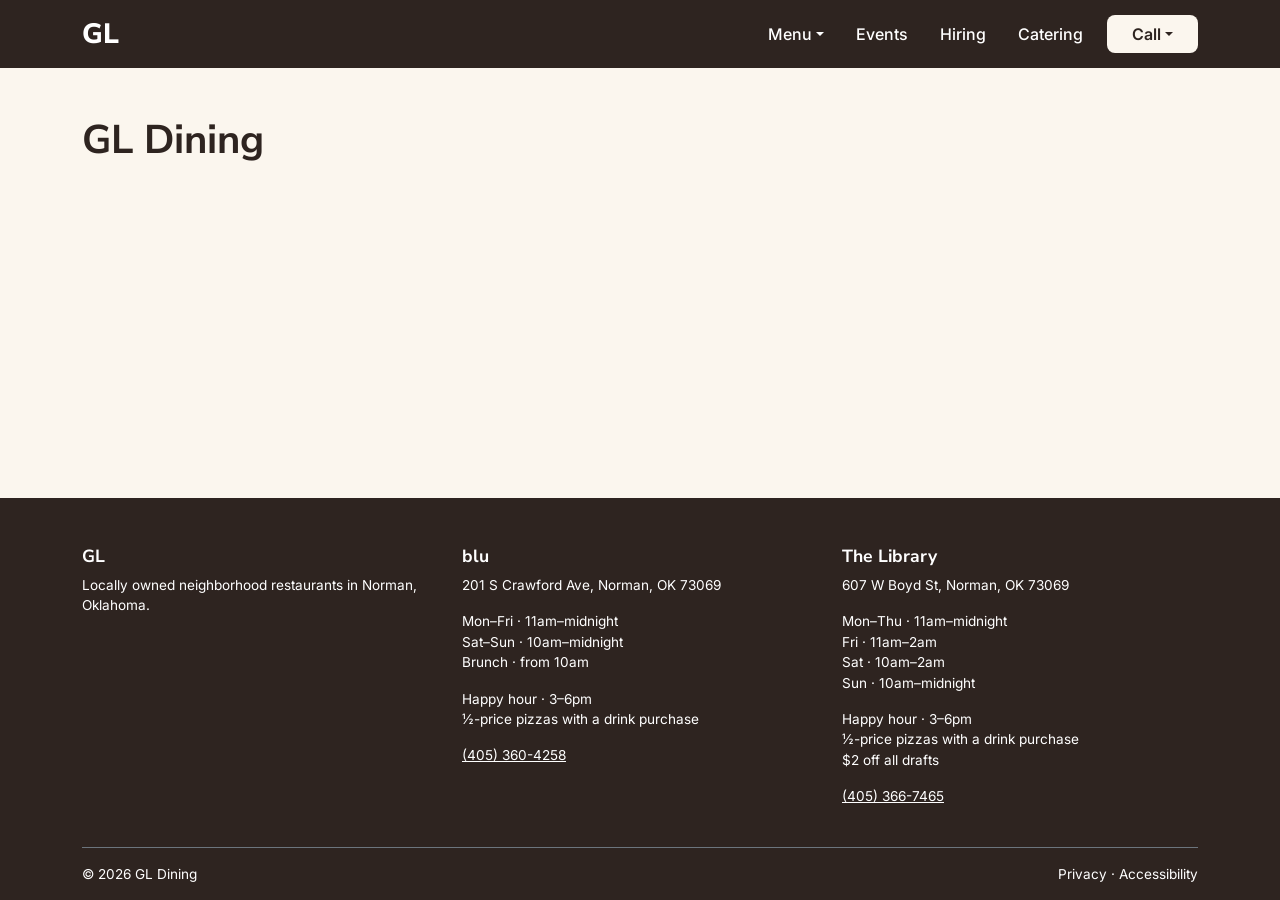
<file: index.html>
﻿<!DOCTYPE html>
<html lang="en">
<head>
  <meta charset="utf-8">
  <meta name="viewport" content="width=device-width, initial-scale=1">
  <title>GL Dining | blu & The Library</title>

  <!-- Bootstrap CSS -->
  <link href="https://cdn.jsdelivr.net/npm/bootstrap@5.3.3/dist/css/bootstrap.min.css" rel="stylesheet">
  <!-- Fonts from our style guide -->
  <link href="https://fonts.googleapis.com/css2?family=Inter:wght@400;500;600&family=Nunito+Sans:wght@700;800&display=swap" rel="stylesheet">
  <!-- Our custom styles (must come AFTER Bootstrap) -->
  <link rel="stylesheet" href="style.css">
</head>
<body>

  <!-- ===== NAVIGATION ===== -->
  <header>
    <nav class="navbar navbar-expand-lg navbar-dark gl-navbar">
      <div class="container">
        <a class="navbar-brand" href="index.html">GL</a>

        <!-- Hamburger button (shows on phones) -->
        <button class="navbar-toggler" type="button" data-bs-toggle="collapse" data-bs-target="#mainNav"
                aria-controls="mainNav" aria-expanded="false" aria-label="Toggle navigation">
          <span class="navbar-toggler-icon"></span>
        </button>

        <div class="collapse navbar-collapse" id="mainNav">
          <ul class="navbar-nav ms-auto align-items-lg-center gap-lg-3">
            <li class="nav-item dropdown">
              <a class="nav-link dropdown-toggle" href="#" role="button" data-bs-toggle="dropdown" aria-expanded="false">Menu</a>
              <ul class="dropdown-menu">
                <li><a class="dropdown-item" href="../Pages/blu.html">blu</a></li>
                <li><a class="dropdown-item" href="../Pages/library.html">The Library</a></li>
              </ul>
            </li>
            <li class="nav-item"><a class="nav-link" href="../Pages/events.html">Events</a></li>
            <li class="nav-item"><a class="nav-link" href="../Pages/hiring.html">Hiring</a></li>
            <li class="nav-item"><a class="nav-link" href="../Pages/catering.html">Catering</a></li>
            <li class="nav-item dropdown">
              <button class="btn btn-call dropdown-toggle px-4" type="button" data-bs-toggle="dropdown" aria-expanded="false">Call</button>
              <ul class="dropdown-menu dropdown-menu-end">
                <li><a class="dropdown-item" href="tel:+14053604258">blu &middot; (405) 360-4258</a></li>
                <li><a class="dropdown-item" href="tel:+14053667465">The Library &middot; (405) 366-7465</a></li>
              </ul>
            </li>
          </ul>
        </div>
      </div>
    </nav>
  </header>

  <!-- ===== PAGE CONTENT ===== -->
  <main class="container py-5">
    <h1>GL Dining</h1>
  </main>

  <!-- ===== FOOTER ===== -->
  <footer class="pt-5 pb-3">
    <div class="container">
      <div class="row g-4">
        <div class="col-12 col-md-4">
          <h3>GL</h3>
          <p>Locally owned neighborhood restaurants in Norman, Oklahoma.</p>
        </div>
        <div class="col-12 col-md-4">
          <h3>blu</h3>
          <p>201 S Crawford Ave, Norman, OK 73069</p>
          <p>Mon&ndash;Fri &middot; 11am&ndash;midnight<br>Sat&ndash;Sun &middot; 10am&ndash;midnight<br>Brunch &middot; from 10am</p>
          <p>Happy hour &middot; 3&ndash;6pm<br>&frac12;-price pizzas with a drink purchase</p>
          <p><a href="tel:+14053604258">(405) 360-4258</a></p>
        </div>
        <div class="col-12 col-md-4">
          <h3>The Library</h3>
          <p>607 W Boyd St, Norman, OK 73069</p>
          <p>Mon&ndash;Thu &middot; 11am&ndash;midnight<br>Fri &middot; 11am&ndash;2am<br>Sat &middot; 10am&ndash;2am<br>Sun &middot; 10am&ndash;midnight</p>
          <p>Happy hour &middot; 3&ndash;6pm<br>&frac12;-price pizzas with a drink purchase<br>$2 off all drafts</p>
          <p><a href="tel:+14053667465">(405) 366-7465</a></p>
        </div>
      </div>
      <div class="d-flex justify-content-between border-top border-secondary pt-3 mt-4">
        <p class="mb-0">&copy; 2026 GL Dining</p>
        <p class="mb-0">Privacy &middot; Accessibility</p>
      </div>
    </div>
  </footer>

  <!-- Bootstrap JS (makes the hamburger and dropdowns work) -->
  <script src="https://cdn.jsdelivr.net/npm/bootstrap@5.3.3/dist/js/bootstrap.bundle.min.js"></script>
  <script src="script.js"></script>
</body>
</html>
</file>
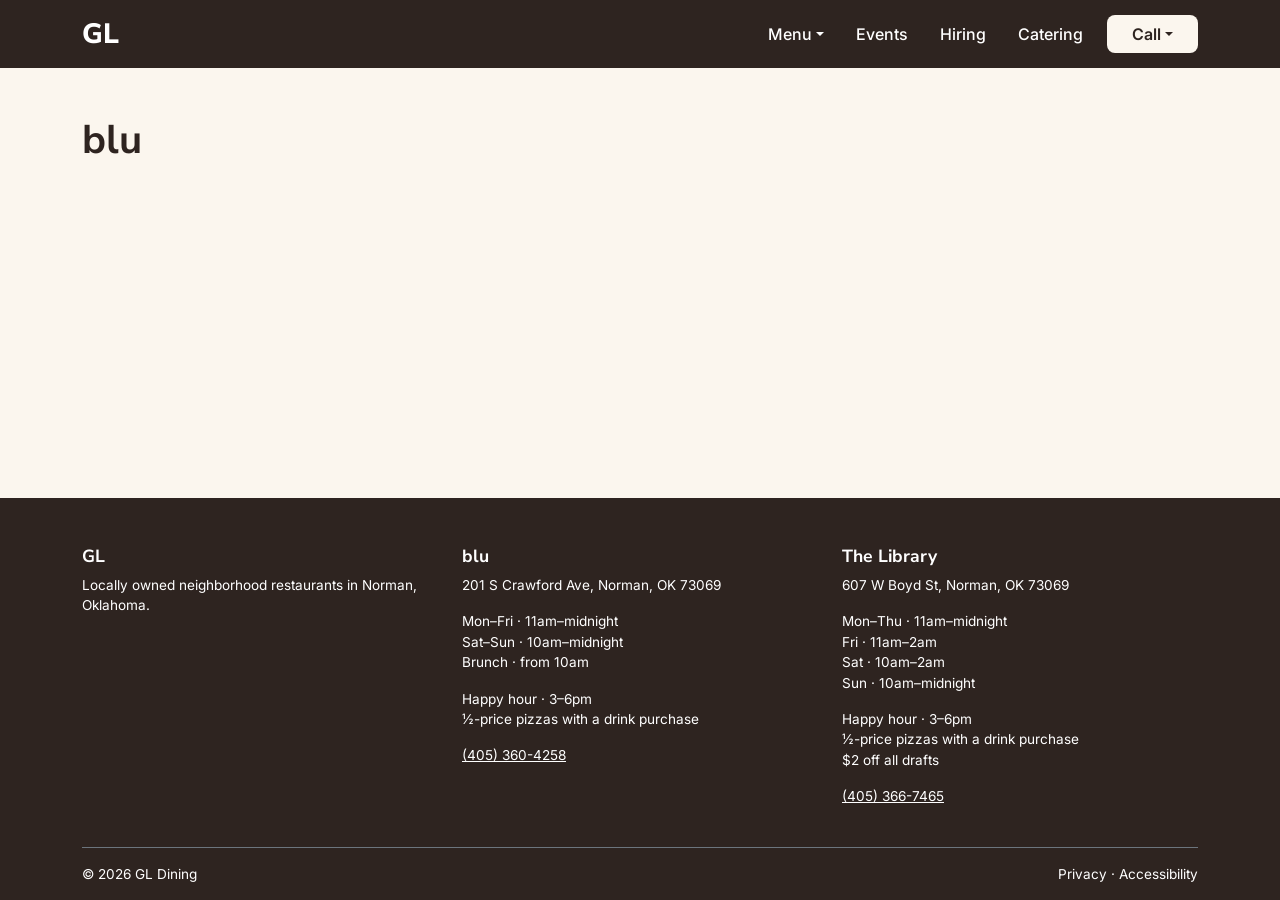
<file: Pages/blu.html>
﻿<!DOCTYPE html>
<html lang="en">
<head>
  <meta charset="utf-8">
  <meta name="viewport" content="width=device-width, initial-scale=1">
  <title>blu | GL Dining</title>

  <!-- Bootstrap CSS -->
  <link href="https://cdn.jsdelivr.net/npm/bootstrap@5.3.3/dist/css/bootstrap.min.css" rel="stylesheet">
  <!-- Fonts from our style guide -->
  <link href="https://fonts.googleapis.com/css2?family=Inter:wght@400;500;600&family=Nunito+Sans:wght@700;800&display=swap" rel="stylesheet">
  <!-- Our custom styles (must come AFTER Bootstrap) -->
  <link rel="stylesheet" href="../Files/style.css">
</head>
<body>

  <!-- ===== NAVIGATION ===== -->
  <header>
    <nav class="navbar navbar-expand-lg navbar-dark gl-navbar">
      <div class="container">
        <a class="navbar-brand" href="../Files/index.html">GL</a>

        <!-- Hamburger button (shows on phones) -->
        <button class="navbar-toggler" type="button" data-bs-toggle="collapse" data-bs-target="#mainNav"
                aria-controls="mainNav" aria-expanded="false" aria-label="Toggle navigation">
          <span class="navbar-toggler-icon"></span>
        </button>

        <div class="collapse navbar-collapse" id="mainNav">
          <ul class="navbar-nav ms-auto align-items-lg-center gap-lg-3">
            <li class="nav-item dropdown">
              <a class="nav-link dropdown-toggle" href="#" role="button" data-bs-toggle="dropdown" aria-expanded="false">Menu</a>
              <ul class="dropdown-menu">
                <li><a class="dropdown-item" href="blu.html">blu</a></li>
                <li><a class="dropdown-item" href="library.html">The Library</a></li>
              </ul>
            </li>
            <li class="nav-item"><a class="nav-link" href="events.html">Events</a></li>
            <li class="nav-item"><a class="nav-link" href="hiring.html">Hiring</a></li>
            <li class="nav-item"><a class="nav-link" href="catering.html">Catering</a></li>
            <li class="nav-item dropdown">
              <button class="btn btn-call dropdown-toggle px-4" type="button" data-bs-toggle="dropdown" aria-expanded="false">Call</button>
              <ul class="dropdown-menu dropdown-menu-end">
                <li><a class="dropdown-item" href="tel:+14053604258">blu &middot; (405) 360-4258</a></li>
                <li><a class="dropdown-item" href="tel:+14053667465">The Library &middot; (405) 366-7465</a></li>
              </ul>
            </li>
          </ul>
        </div>
      </div>
    </nav>
  </header>

  <!-- ===== PAGE CONTENT ===== -->
  <main class="container py-5">
    <h1>blu</h1>
  </main>

  <!-- ===== FOOTER ===== -->
  <footer class="pt-5 pb-3">
    <div class="container">
      <div class="row g-4">
        <div class="col-12 col-md-4">
          <h3>GL</h3>
          <p>Locally owned neighborhood restaurants in Norman, Oklahoma.</p>
        </div>
        <div class="col-12 col-md-4">
          <h3>blu</h3>
          <p>201 S Crawford Ave, Norman, OK 73069</p>
          <p>Mon&ndash;Fri &middot; 11am&ndash;midnight<br>Sat&ndash;Sun &middot; 10am&ndash;midnight<br>Brunch &middot; from 10am</p>
          <p>Happy hour &middot; 3&ndash;6pm<br>&frac12;-price pizzas with a drink purchase</p>
          <p><a href="tel:+14053604258">(405) 360-4258</a></p>
        </div>
        <div class="col-12 col-md-4">
          <h3>The Library</h3>
          <p>607 W Boyd St, Norman, OK 73069</p>
          <p>Mon&ndash;Thu &middot; 11am&ndash;midnight<br>Fri &middot; 11am&ndash;2am<br>Sat &middot; 10am&ndash;2am<br>Sun &middot; 10am&ndash;midnight</p>
          <p>Happy hour &middot; 3&ndash;6pm<br>&frac12;-price pizzas with a drink purchase<br>$2 off all drafts</p>
          <p><a href="tel:+14053667465">(405) 366-7465</a></p>
        </div>
      </div>
      <div class="d-flex justify-content-between border-top border-secondary pt-3 mt-4">
        <p class="mb-0">&copy; 2026 GL Dining</p>
        <p class="mb-0">Privacy &middot; Accessibility</p>
      </div>
    </div>
  </footer>

  <!-- Bootstrap JS (makes the hamburger and dropdowns work) -->
  <script src="https://cdn.jsdelivr.net/npm/bootstrap@5.3.3/dist/js/bootstrap.bundle.min.js"></script>
  <script src="../Files/script.js"></script>
</body>
</html>
</file>
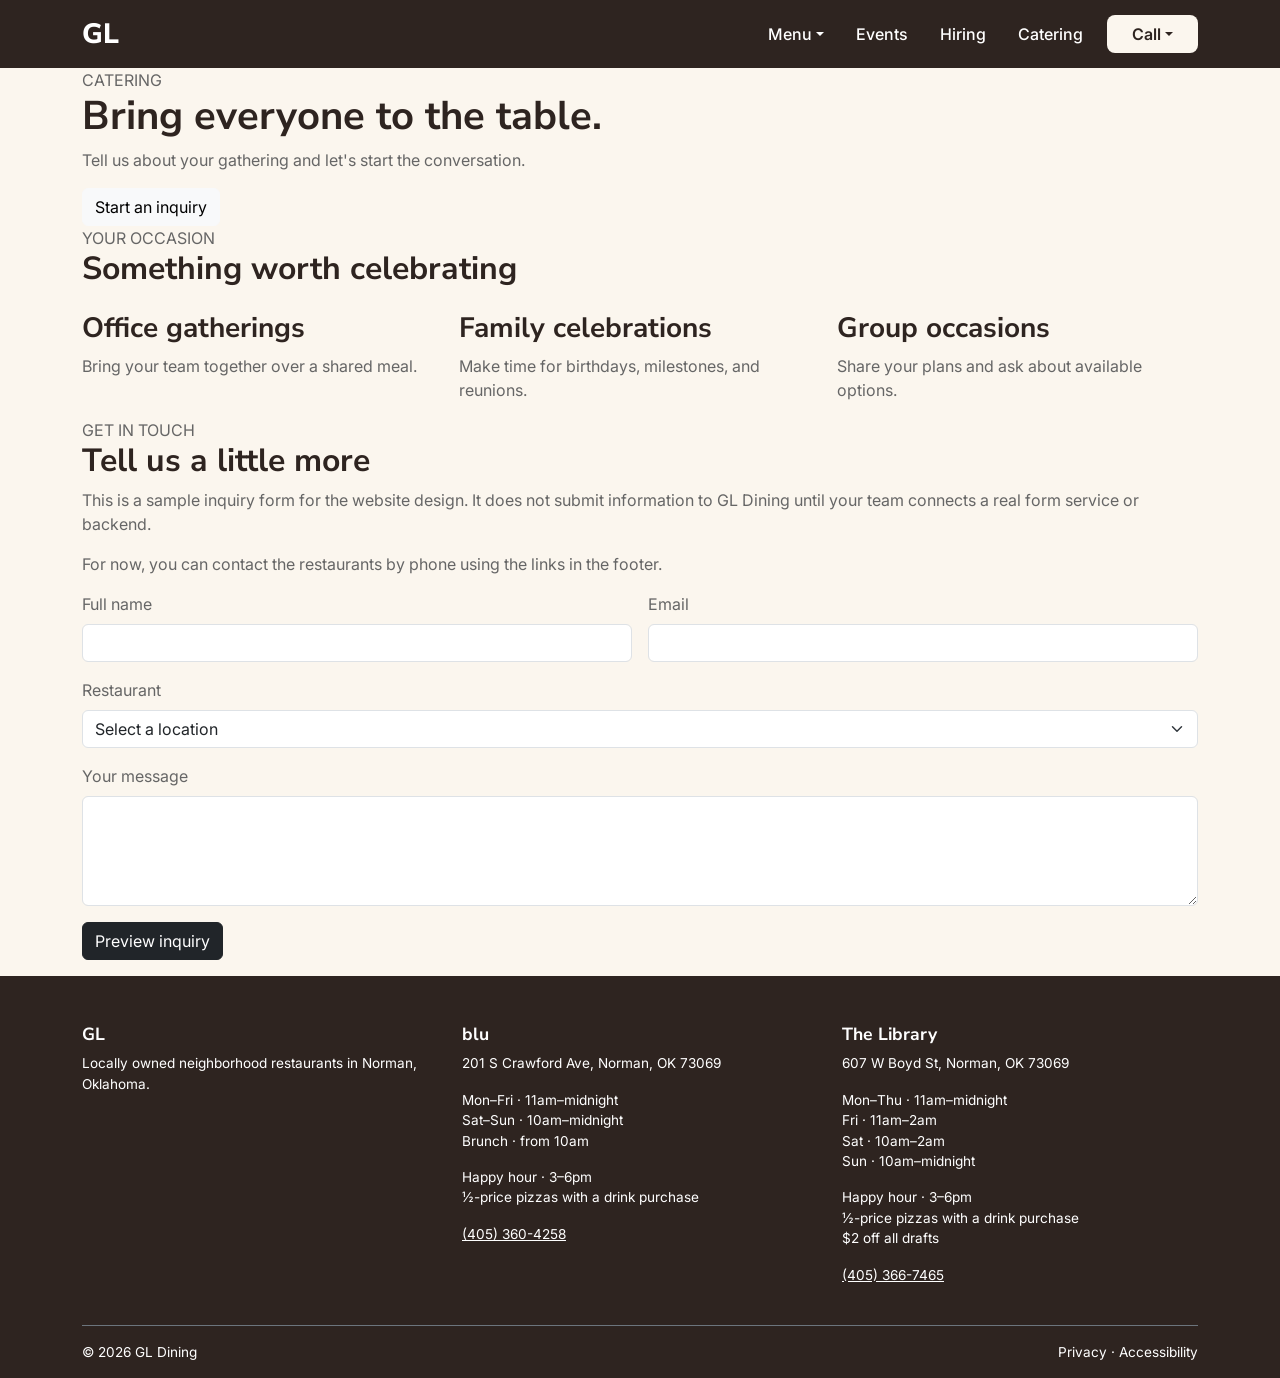
<file: Pages/catering.html>
<!DOCTYPE html>
<html lang="en">
<head>
  <meta charset="utf-8">
  <meta name="viewport" content="width=device-width, initial-scale=1">
  <title>Catering | GL Dining</title>

  <!-- Bootstrap CSS -->
  <link href="https://cdn.jsdelivr.net/npm/bootstrap@5.3.3/dist/css/bootstrap.min.css" rel="stylesheet">
  <!-- Fonts from our style guide -->
  <link href="https://fonts.googleapis.com/css2?family=Inter:wght@400;500;600&family=Nunito+Sans:wght@700;800&display=swap" rel="stylesheet">
  <!-- Our custom styles (must come AFTER Bootstrap) -->
  <link rel="stylesheet" href="../Files/style.css">
</head>
<body>

  <!-- ===== NAVIGATION ===== -->
  <header>
    <nav class="navbar navbar-expand-lg navbar-dark gl-navbar">
      <div class="container">
        <a class="navbar-brand" href="../Files/index.html">GL</a>

        <!-- Hamburger button (shows on phones) -->
        <button class="navbar-toggler" type="button" data-bs-toggle="collapse" data-bs-target="#mainNav"
                aria-controls="mainNav" aria-expanded="false" aria-label="Toggle navigation">
          <span class="navbar-toggler-icon"></span>
        </button>

        <div class="collapse navbar-collapse" id="mainNav">
          <ul class="navbar-nav ms-auto align-items-lg-center gap-lg-3">
            <li class="nav-item dropdown">
              <a class="nav-link dropdown-toggle" href="#" role="button" data-bs-toggle="dropdown" aria-expanded="false">Menu</a>
              <ul class="dropdown-menu">
                <li><a class="dropdown-item" href="blu.html">blu</a></li>
                <li><a class="dropdown-item" href="library.html">The Library</a></li>
              </ul>
            </li>
            <li class="nav-item"><a class="nav-link" href="events.html">Events</a></li>
            <li class="nav-item"><a class="nav-link" href="hiring.html">Hiring</a></li>
            <li class="nav-item"><a class="nav-link" href="catering.html">Catering</a></li>
            <li class="nav-item dropdown">
              <button class="btn btn-call dropdown-toggle px-4" type="button" data-bs-toggle="dropdown" aria-expanded="false">Call</button>
              <ul class="dropdown-menu dropdown-menu-end">
                <li><a class="dropdown-item" href="tel:+14053604258">blu &middot; (405) 360-4258</a></li>
                <li><a class="dropdown-item" href="tel:+14053667465">The Library &middot; (405) 366-7465</a></li>
              </ul>
            </li>
          </ul>
        </div>
      </div>
    </nav>
  </header>

  <!-- ===== PAGE CONTENT ===== -->
  <main>
<section class="hero hero-gl"><div class="container hero-inner"><span class="eyebrow">CATERING</span><h1>Bring everyone to the table.</h1><p>Tell us about your gathering and let's start the conversation.</p><a class="btn btn-light" href="#inquiry">Start an inquiry</a></div></section><section class="section container"><span class="eyebrow dark">YOUR OCCASION</span><h2>Something worth celebrating</h2><div class="row g-3 mt-2"><div class="col-md-4"><div class="mini-card"><h3>Office gatherings</h3><p>Bring your team together over a shared meal.</p></div></div><div class="col-md-4"><div class="mini-card"><h3>Family celebrations</h3><p>Make time for birthdays, milestones, and reunions.</p></div></div><div class="col-md-4"><div class="mini-card"><h3>Group occasions</h3><p>Share your plans and ask about available options.</p></div></div></div></section><section class="section section-soft" id="inquiry"><div class="container inquiry-wrap"><div><span class="eyebrow dark">GET IN TOUCH</span><h2>Tell us a little more</h2><p>This is a sample inquiry form for the website design. It does not submit information to GL Dining until your team connects a real form service or backend.</p><p>For now, you can contact the restaurants by phone using the links in the footer.</p></div><form class="inquiry-form" data-demo-form><div class="row g-3"><div class="col-md-6"><label for="fullName" class="form-label">Full name</label><input id="fullName" name="name" class="form-control" required></div><div class="col-md-6"><label for="email" class="form-label">Email</label><input id="email" name="email" type="email" class="form-control" required></div><div class="col-12"><label for="restaurant" class="form-label">Restaurant</label><select id="restaurant" name="restaurant" class="form-select" required><option value="">Select a location</option><option>blu</option><option>The Library</option><option>Not sure yet</option></select></div><div class="col-12"><label for="details" class="form-label">Your message</label><textarea id="details" name="message" rows="4" class="form-control" required></textarea></div><div class="col-12"><button type="submit" class="btn btn-dark">Preview inquiry</button><p class="form-feedback mt-3 mb-0" aria-live="polite"></p></div></div></form></div></section>
</main>

  <!-- ===== FOOTER ===== -->
  <footer class="pt-5 pb-3">
    <div class="container">
      <div class="row g-4">
        <div class="col-12 col-md-4">
          <h3>GL</h3>
          <p>Locally owned neighborhood restaurants in Norman, Oklahoma.</p>
        </div>
        <div class="col-12 col-md-4">
          <h3>blu</h3>
          <p>201 S Crawford Ave, Norman, OK 73069</p>
          <p>Mon&ndash;Fri &middot; 11am&ndash;midnight<br>Sat&ndash;Sun &middot; 10am&ndash;midnight<br>Brunch &middot; from 10am</p>
          <p>Happy hour &middot; 3&ndash;6pm<br>&frac12;-price pizzas with a drink purchase</p>
          <p><a href="tel:+14053604258">(405) 360-4258</a></p>
        </div>
        <div class="col-12 col-md-4">
          <h3>The Library</h3>
          <p>607 W Boyd St, Norman, OK 73069</p>
          <p>Mon&ndash;Thu &middot; 11am&ndash;midnight<br>Fri &middot; 11am&ndash;2am<br>Sat &middot; 10am&ndash;2am<br>Sun &middot; 10am&ndash;midnight</p>
          <p>Happy hour &middot; 3&ndash;6pm<br>&frac12;-price pizzas with a drink purchase<br>$2 off all drafts</p>
          <p><a href="tel:+14053667465">(405) 366-7465</a></p>
        </div>
      </div>
      <div class="d-flex justify-content-between border-top border-secondary pt-3 mt-4">
        <p class="mb-0">&copy; 2026 GL Dining</p>
        <p class="mb-0">Privacy &middot; Accessibility</p>
      </div>
    </div>
  </footer>

  <!-- Bootstrap JS (makes the hamburger and dropdowns work) -->
  <script src="https://cdn.jsdelivr.net/npm/bootstrap@5.3.3/dist/js/bootstrap.bundle.min.js"></script>
  <script src="../Files/script.js"></script>
</body>
</html>
</file>
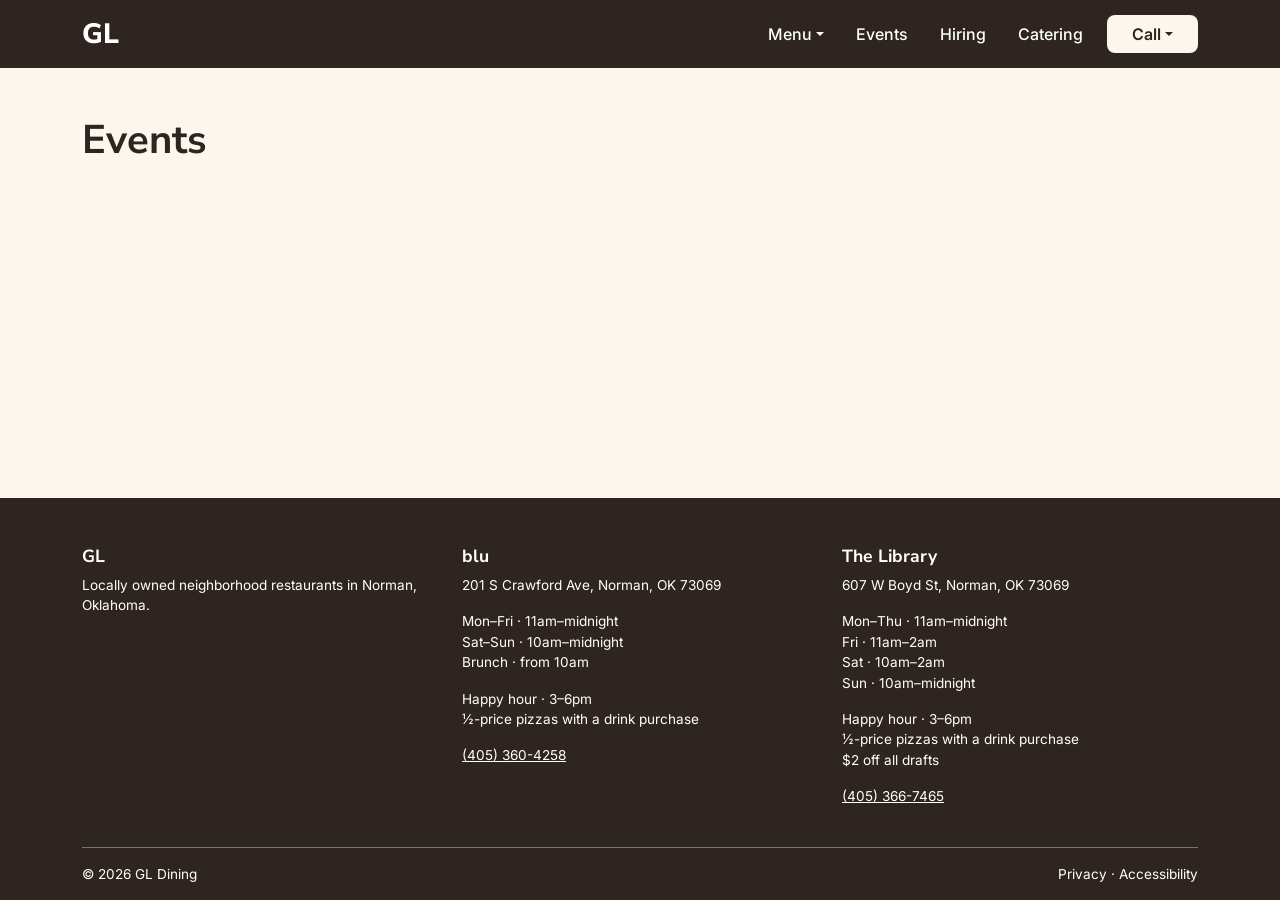
<file: Pages/events.html>
﻿<!DOCTYPE html>
<html lang="en">
<head>
  <meta charset="utf-8">
  <meta name="viewport" content="width=device-width, initial-scale=1">
  <title>Events | GL Dining</title>

  <!-- Bootstrap CSS -->
  <link href="https://cdn.jsdelivr.net/npm/bootstrap@5.3.3/dist/css/bootstrap.min.css" rel="stylesheet">
  <!-- Fonts from our style guide -->
  <link href="https://fonts.googleapis.com/css2?family=Inter:wght@400;500;600&family=Nunito+Sans:wght@700;800&display=swap" rel="stylesheet">
  <!-- Our custom styles (must come AFTER Bootstrap) -->
  <link rel="stylesheet" href="../Files/style.css">
</head>
<body>

  <!-- ===== NAVIGATION ===== -->
  <header>
    <nav class="navbar navbar-expand-lg navbar-dark gl-navbar">
      <div class="container">
        <a class="navbar-brand" href="../Files/index.html">GL</a>

        <!-- Hamburger button (shows on phones) -->
        <button class="navbar-toggler" type="button" data-bs-toggle="collapse" data-bs-target="#mainNav"
                aria-controls="mainNav" aria-expanded="false" aria-label="Toggle navigation">
          <span class="navbar-toggler-icon"></span>
        </button>

        <div class="collapse navbar-collapse" id="mainNav">
          <ul class="navbar-nav ms-auto align-items-lg-center gap-lg-3">
            <li class="nav-item dropdown">
              <a class="nav-link dropdown-toggle" href="#" role="button" data-bs-toggle="dropdown" aria-expanded="false">Menu</a>
              <ul class="dropdown-menu">
                <li><a class="dropdown-item" href="blu.html">blu</a></li>
                <li><a class="dropdown-item" href="library.html">The Library</a></li>
              </ul>
            </li>
            <li class="nav-item"><a class="nav-link" href="events.html">Events</a></li>
            <li class="nav-item"><a class="nav-link" href="hiring.html">Hiring</a></li>
            <li class="nav-item"><a class="nav-link" href="catering.html">Catering</a></li>
            <li class="nav-item dropdown">
              <button class="btn btn-call dropdown-toggle px-4" type="button" data-bs-toggle="dropdown" aria-expanded="false">Call</button>
              <ul class="dropdown-menu dropdown-menu-end">
                <li><a class="dropdown-item" href="tel:+14053604258">blu &middot; (405) 360-4258</a></li>
                <li><a class="dropdown-item" href="tel:+14053667465">The Library &middot; (405) 366-7465</a></li>
              </ul>
            </li>
          </ul>
        </div>
      </div>
    </nav>
  </header>

  <!-- ===== PAGE CONTENT ===== -->
  <main class="container py-5">
    <h1>Events</h1>
  </main>

  <!-- ===== FOOTER ===== -->
  <footer class="pt-5 pb-3">
    <div class="container">
      <div class="row g-4">
        <div class="col-12 col-md-4">
          <h3>GL</h3>
          <p>Locally owned neighborhood restaurants in Norman, Oklahoma.</p>
        </div>
        <div class="col-12 col-md-4">
          <h3>blu</h3>
          <p>201 S Crawford Ave, Norman, OK 73069</p>
          <p>Mon&ndash;Fri &middot; 11am&ndash;midnight<br>Sat&ndash;Sun &middot; 10am&ndash;midnight<br>Brunch &middot; from 10am</p>
          <p>Happy hour &middot; 3&ndash;6pm<br>&frac12;-price pizzas with a drink purchase</p>
          <p><a href="tel:+14053604258">(405) 360-4258</a></p>
        </div>
        <div class="col-12 col-md-4">
          <h3>The Library</h3>
          <p>607 W Boyd St, Norman, OK 73069</p>
          <p>Mon&ndash;Thu &middot; 11am&ndash;midnight<br>Fri &middot; 11am&ndash;2am<br>Sat &middot; 10am&ndash;2am<br>Sun &middot; 10am&ndash;midnight</p>
          <p>Happy hour &middot; 3&ndash;6pm<br>&frac12;-price pizzas with a drink purchase<br>$2 off all drafts</p>
          <p><a href="tel:+14053667465">(405) 366-7465</a></p>
        </div>
      </div>
      <div class="d-flex justify-content-between border-top border-secondary pt-3 mt-4">
        <p class="mb-0">&copy; 2026 GL Dining</p>
        <p class="mb-0">Privacy &middot; Accessibility</p>
      </div>
    </div>
  </footer>

  <!-- Bootstrap JS (makes the hamburger and dropdowns work) -->
  <script src="https://cdn.jsdelivr.net/npm/bootstrap@5.3.3/dist/js/bootstrap.bundle.min.js"></script>
  <script src="../Files/script.js"></script>
</body>
</html>
</file>
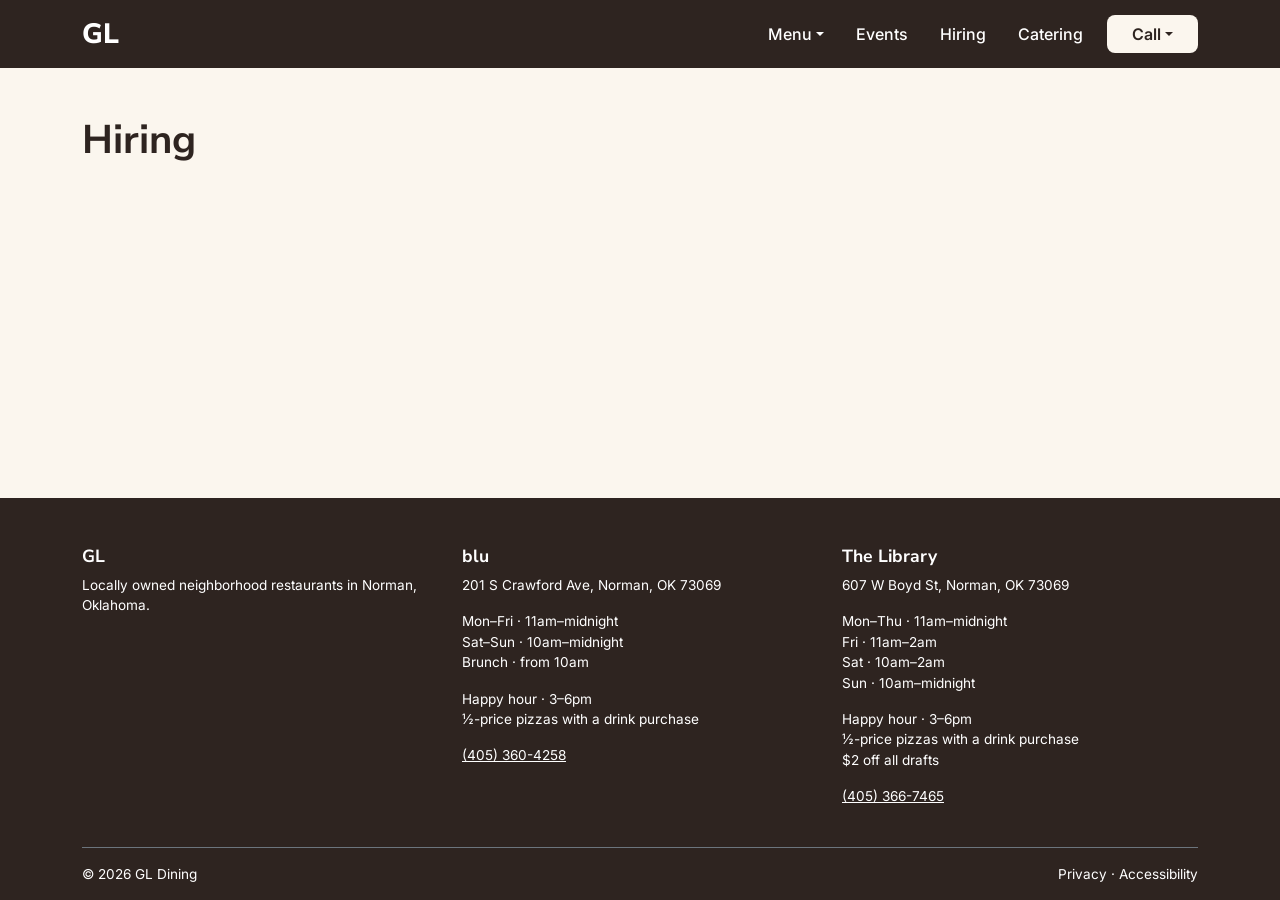
<file: Pages/hiring.html>
﻿<!DOCTYPE html>
<html lang="en">
<head>
  <meta charset="utf-8">
  <meta name="viewport" content="width=device-width, initial-scale=1">
  <title>Hiring | GL Dining</title>

  <!-- Bootstrap CSS -->
  <link href="https://cdn.jsdelivr.net/npm/bootstrap@5.3.3/dist/css/bootstrap.min.css" rel="stylesheet">
  <!-- Fonts from our style guide -->
  <link href="https://fonts.googleapis.com/css2?family=Inter:wght@400;500;600&family=Nunito+Sans:wght@700;800&display=swap" rel="stylesheet">
  <!-- Our custom styles (must come AFTER Bootstrap) -->
  <link rel="stylesheet" href="../Files/style.css">
</head>
<body>

  <!-- ===== NAVIGATION ===== -->
  <header>
    <nav class="navbar navbar-expand-lg navbar-dark gl-navbar">
      <div class="container">
        <a class="navbar-brand" href="../Files/index.html">GL</a>

        <!-- Hamburger button (shows on phones) -->
        <button class="navbar-toggler" type="button" data-bs-toggle="collapse" data-bs-target="#mainNav"
                aria-controls="mainNav" aria-expanded="false" aria-label="Toggle navigation">
          <span class="navbar-toggler-icon"></span>
        </button>

        <div class="collapse navbar-collapse" id="mainNav">
          <ul class="navbar-nav ms-auto align-items-lg-center gap-lg-3">
            <li class="nav-item dropdown">
              <a class="nav-link dropdown-toggle" href="#" role="button" data-bs-toggle="dropdown" aria-expanded="false">Menu</a>
              <ul class="dropdown-menu">
                <li><a class="dropdown-item" href="blu.html">blu</a></li>
                <li><a class="dropdown-item" href="library.html">The Library</a></li>
              </ul>
            </li>
            <li class="nav-item"><a class="nav-link" href="events.html">Events</a></li>
            <li class="nav-item"><a class="nav-link" href="hiring.html">Hiring</a></li>
            <li class="nav-item"><a class="nav-link" href="catering.html">Catering</a></li>
            <li class="nav-item dropdown">
              <button class="btn btn-call dropdown-toggle px-4" type="button" data-bs-toggle="dropdown" aria-expanded="false">Call</button>
              <ul class="dropdown-menu dropdown-menu-end">
                <li><a class="dropdown-item" href="tel:+14053604258">blu &middot; (405) 360-4258</a></li>
                <li><a class="dropdown-item" href="tel:+14053667465">The Library &middot; (405) 366-7465</a></li>
              </ul>
            </li>
          </ul>
        </div>
      </div>
    </nav>
  </header>

  <!-- ===== PAGE CONTENT ===== -->
  <main class="container py-5">
    <h1>Hiring</h1>
  </main>

  <!-- ===== FOOTER ===== -->
  <footer class="pt-5 pb-3">
    <div class="container">
      <div class="row g-4">
        <div class="col-12 col-md-4">
          <h3>GL</h3>
          <p>Locally owned neighborhood restaurants in Norman, Oklahoma.</p>
        </div>
        <div class="col-12 col-md-4">
          <h3>blu</h3>
          <p>201 S Crawford Ave, Norman, OK 73069</p>
          <p>Mon&ndash;Fri &middot; 11am&ndash;midnight<br>Sat&ndash;Sun &middot; 10am&ndash;midnight<br>Brunch &middot; from 10am</p>
          <p>Happy hour &middot; 3&ndash;6pm<br>&frac12;-price pizzas with a drink purchase</p>
          <p><a href="tel:+14053604258">(405) 360-4258</a></p>
        </div>
        <div class="col-12 col-md-4">
          <h3>The Library</h3>
          <p>607 W Boyd St, Norman, OK 73069</p>
          <p>Mon&ndash;Thu &middot; 11am&ndash;midnight<br>Fri &middot; 11am&ndash;2am<br>Sat &middot; 10am&ndash;2am<br>Sun &middot; 10am&ndash;midnight</p>
          <p>Happy hour &middot; 3&ndash;6pm<br>&frac12;-price pizzas with a drink purchase<br>$2 off all drafts</p>
          <p><a href="tel:+14053667465">(405) 366-7465</a></p>
        </div>
      </div>
      <div class="d-flex justify-content-between border-top border-secondary pt-3 mt-4">
        <p class="mb-0">&copy; 2026 GL Dining</p>
        <p class="mb-0">Privacy &middot; Accessibility</p>
      </div>
    </div>
  </footer>

  <!-- Bootstrap JS (makes the hamburger and dropdowns work) -->
  <script src="https://cdn.jsdelivr.net/npm/bootstrap@5.3.3/dist/js/bootstrap.bundle.min.js"></script>
  <script src="../Files/script.js"></script>
</body>
</html>
</file>
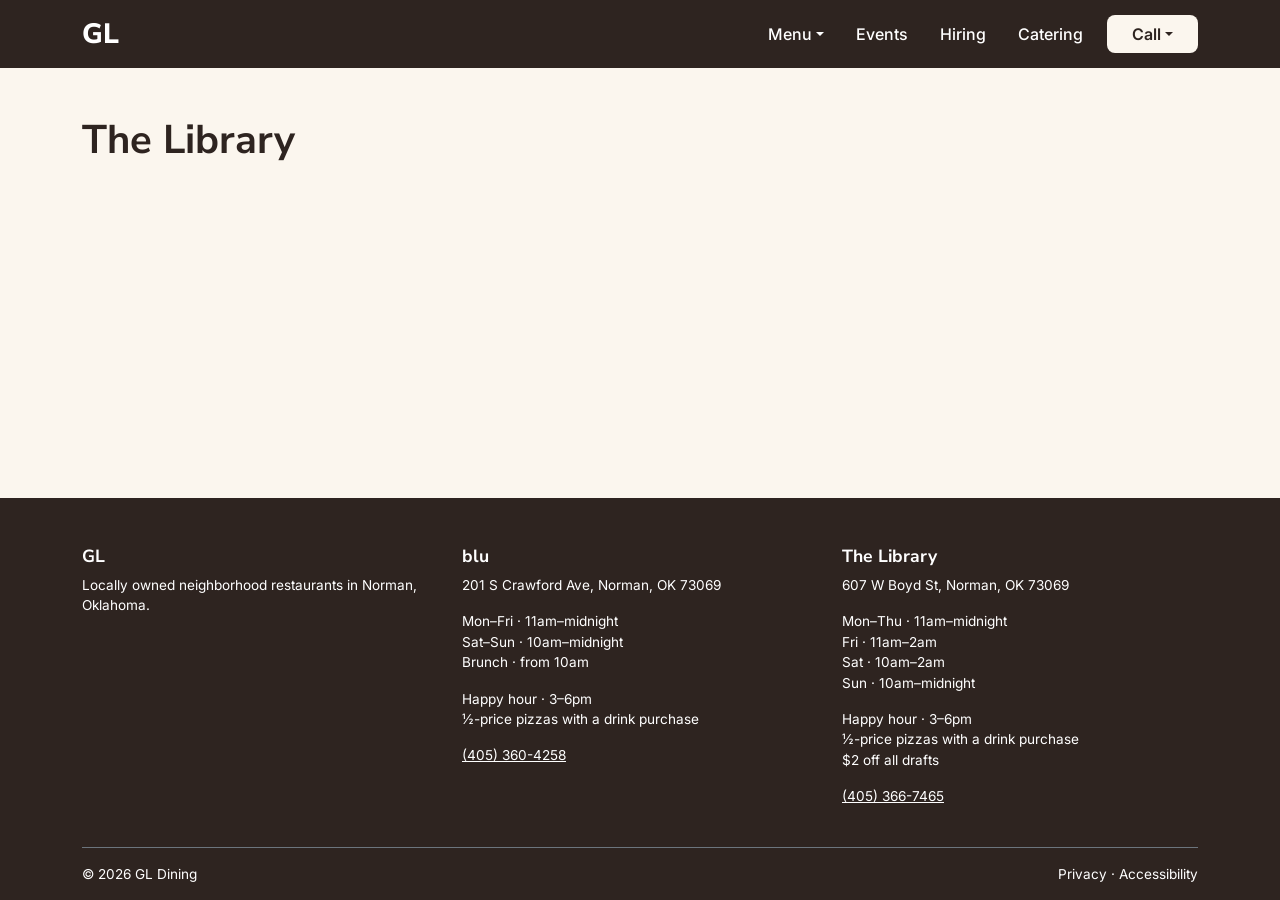
<file: Pages/library.html>
﻿<!DOCTYPE html>
<html lang="en">
<head>
  <meta charset="utf-8">
  <meta name="viewport" content="width=device-width, initial-scale=1">
  <title>The Library | GL Dining</title>

  <!-- Bootstrap CSS -->
  <link href="https://cdn.jsdelivr.net/npm/bootstrap@5.3.3/dist/css/bootstrap.min.css" rel="stylesheet">
  <!-- Fonts from our style guide -->
  <link href="https://fonts.googleapis.com/css2?family=Inter:wght@400;500;600&family=Nunito+Sans:wght@700;800&display=swap" rel="stylesheet">
  <!-- Our custom styles (must come AFTER Bootstrap) -->
  <link rel="stylesheet" href="../Files/style.css">
</head>
<body>

  <!-- ===== NAVIGATION ===== -->
  <header>
    <nav class="navbar navbar-expand-lg navbar-dark gl-navbar">
      <div class="container">
        <a class="navbar-brand" href="../Files/index.html">GL</a>

        <!-- Hamburger button (shows on phones) -->
        <button class="navbar-toggler" type="button" data-bs-toggle="collapse" data-bs-target="#mainNav"
                aria-controls="mainNav" aria-expanded="false" aria-label="Toggle navigation">
          <span class="navbar-toggler-icon"></span>
        </button>

        <div class="collapse navbar-collapse" id="mainNav">
          <ul class="navbar-nav ms-auto align-items-lg-center gap-lg-3">
            <li class="nav-item dropdown">
              <a class="nav-link dropdown-toggle" href="#" role="button" data-bs-toggle="dropdown" aria-expanded="false">Menu</a>
              <ul class="dropdown-menu">
                <li><a class="dropdown-item" href="blu.html">blu</a></li>
                <li><a class="dropdown-item" href="library.html">The Library</a></li>
              </ul>
            </li>
            <li class="nav-item"><a class="nav-link" href="events.html">Events</a></li>
            <li class="nav-item"><a class="nav-link" href="hiring.html">Hiring</a></li>
            <li class="nav-item"><a class="nav-link" href="catering.html">Catering</a></li>
            <li class="nav-item dropdown">
              <button class="btn btn-call dropdown-toggle px-4" type="button" data-bs-toggle="dropdown" aria-expanded="false">Call</button>
              <ul class="dropdown-menu dropdown-menu-end">
                <li><a class="dropdown-item" href="tel:+14053604258">blu &middot; (405) 360-4258</a></li>
                <li><a class="dropdown-item" href="tel:+14053667465">The Library &middot; (405) 366-7465</a></li>
              </ul>
            </li>
          </ul>
        </div>
      </div>
    </nav>
  </header>

  <!-- ===== PAGE CONTENT ===== -->
  <main class="container py-5">
    <h1>The Library</h1>
  </main>

  <!-- ===== FOOTER ===== -->
  <footer class="pt-5 pb-3">
    <div class="container">
      <div class="row g-4">
        <div class="col-12 col-md-4">
          <h3>GL</h3>
          <p>Locally owned neighborhood restaurants in Norman, Oklahoma.</p>
        </div>
        <div class="col-12 col-md-4">
          <h3>blu</h3>
          <p>201 S Crawford Ave, Norman, OK 73069</p>
          <p>Mon&ndash;Fri &middot; 11am&ndash;midnight<br>Sat&ndash;Sun &middot; 10am&ndash;midnight<br>Brunch &middot; from 10am</p>
          <p>Happy hour &middot; 3&ndash;6pm<br>&frac12;-price pizzas with a drink purchase</p>
          <p><a href="tel:+14053604258">(405) 360-4258</a></p>
        </div>
        <div class="col-12 col-md-4">
          <h3>The Library</h3>
          <p>607 W Boyd St, Norman, OK 73069</p>
          <p>Mon&ndash;Thu &middot; 11am&ndash;midnight<br>Fri &middot; 11am&ndash;2am<br>Sat &middot; 10am&ndash;2am<br>Sun &middot; 10am&ndash;midnight</p>
          <p>Happy hour &middot; 3&ndash;6pm<br>&frac12;-price pizzas with a drink purchase<br>$2 off all drafts</p>
          <p><a href="tel:+14053667465">(405) 366-7465</a></p>
        </div>
      </div>
      <div class="d-flex justify-content-between border-top border-secondary pt-3 mt-4">
        <p class="mb-0">&copy; 2026 GL Dining</p>
        <p class="mb-0">Privacy &middot; Accessibility</p>
      </div>
    </div>
  </footer>

  <!-- Bootstrap JS (makes the hamburger and dropdowns work) -->
  <script src="https://cdn.jsdelivr.net/npm/bootstrap@5.3.3/dist/js/bootstrap.bundle.min.js"></script>
  <script src="../Files/script.js"></script>
</body>
</html>
</file>
<file: style.css>
﻿/* GL Dining - custom styles (on top of Bootstrap)
   Colors and fonts come from our Figma style guide*/

/* 1. DESIGN SYSTEM */
:root {
  --gl-brown: #2E2420;     /* headings, nav, footer */
  --gl-cream: #FBF6EE;     /* page background */
  --gl-offwhite: #FFFDFA;  /* forms and content sections */
  --gl-gray: #666666;      /* body text */
  --gl-blu: #3677BA;       /* blu accent */
  --gl-library: #5F0519;   /* The Library accent */
}

/* 2. PAGE / BODY */
body {
  background-color: var(--gl-cream);
  color: var(--gl-gray);
  font-family: "Inter", Arial, sans-serif;
  min-height: 100vh;
  display: flex;
  flex-direction: column;
}

main {
  flex: 1;
}

h1, h2, h3 {
  font-family: "Nunito Sans", Arial, sans-serif;
  font-weight: 700;
  color: var(--gl-brown);
}

/* 3. NAVIGATION */
.gl-navbar {
  background-color: var(--gl-brown);
}

.gl-navbar .navbar-brand {
  font-family: "Nunito Sans", Arial, sans-serif;
  font-weight: 800;
  font-size: 1.75rem;
}

.gl-navbar .nav-link {
  color: #ffffff;
  font-weight: 500;
}

.gl-navbar .nav-link:hover {
  color: var(--gl-cream);
  text-decoration: underline;
}

/* 4. BUTTONS */
.btn-call {
  background-color: var(--gl-cream);
  color: var(--gl-brown);
  font-weight: 600;
  border-radius: 8px;
}

.btn-call:hover {
  background-color: #ffffff;
  color: var(--gl-brown);
}

.btn-blu {
  background-color: var(--gl-blu);
  color: #ffffff;
}

.btn-library {
  background-color: var(--gl-library);
  color: #ffffff;
}

.btn-blu:hover,
.btn-library:hover {
  filter: brightness(1.15);
  color: #ffffff;
}

/* 5. FOOTER */
footer {
  background-color: var(--gl-brown);
  color: #ffffff;
  font-size: 0.85rem;
}

footer h3 {
  color: #ffffff;
  font-size: 1.1rem;
}

footer a {
  color: #ffffff;
}
</file>
<file: Files/style.css>
﻿/* GL Dining - custom styles (on top of Bootstrap)
   Colors and fonts come from our Figma style guide*/

/* 1. DESIGN SYSTEM */
:root {
  --gl-brown: #2E2420;     /* headings, nav, footer */
  --gl-cream: #FBF6EE;     /* page background */
  --gl-offwhite: #FFFDFA;  /* forms and content sections */
  --gl-gray: #666666;      /* body text */
  --gl-blu: #3677BA;       /* blu accent */
  --gl-library: #5F0519;   /* The Library accent */
}

/* 2. PAGE / BODY */
body {
  background-color: var(--gl-cream);
  color: var(--gl-gray);
  font-family: "Inter", Arial, sans-serif;
  min-height: 100vh;
  display: flex;
  flex-direction: column;
}

main {
  flex: 1;
}

h1, h2, h3 {
  font-family: "Nunito Sans", Arial, sans-serif;
  font-weight: 700;
  color: var(--gl-brown);
}

/* 3. NAVIGATION */
.gl-navbar {
  background-color: var(--gl-brown);
}

.gl-navbar .navbar-brand {
  font-family: "Nunito Sans", Arial, sans-serif;
  font-weight: 800;
  font-size: 1.75rem;
}

.gl-navbar .nav-link {
  color: #ffffff;
  font-weight: 500;
}

.gl-navbar .nav-link:hover {
  color: var(--gl-cream);
  text-decoration: underline;
}

/* 4. BUTTONS */
.btn-call {
  background-color: var(--gl-cream);
  color: var(--gl-brown);
  font-weight: 600;
  border-radius: 8px;
}

.btn-call:hover {
  background-color: #ffffff;
  color: var(--gl-brown);
}

.btn-blu {
  background-color: var(--gl-blu);
  color: #ffffff;
}

.btn-library {
  background-color: var(--gl-library);
  color: #ffffff;
}

.btn-blu:hover,
.btn-library:hover {
  filter: brightness(1.15);
  color: #ffffff;
}

/* 5. FOOTER */
footer {
  background-color: var(--gl-brown);
  color: #ffffff;
  font-size: 0.85rem;
}

footer h3 {
  color: #ffffff;
  font-size: 1.1rem;
}

footer a {
  color: #ffffff;
}
</file>
